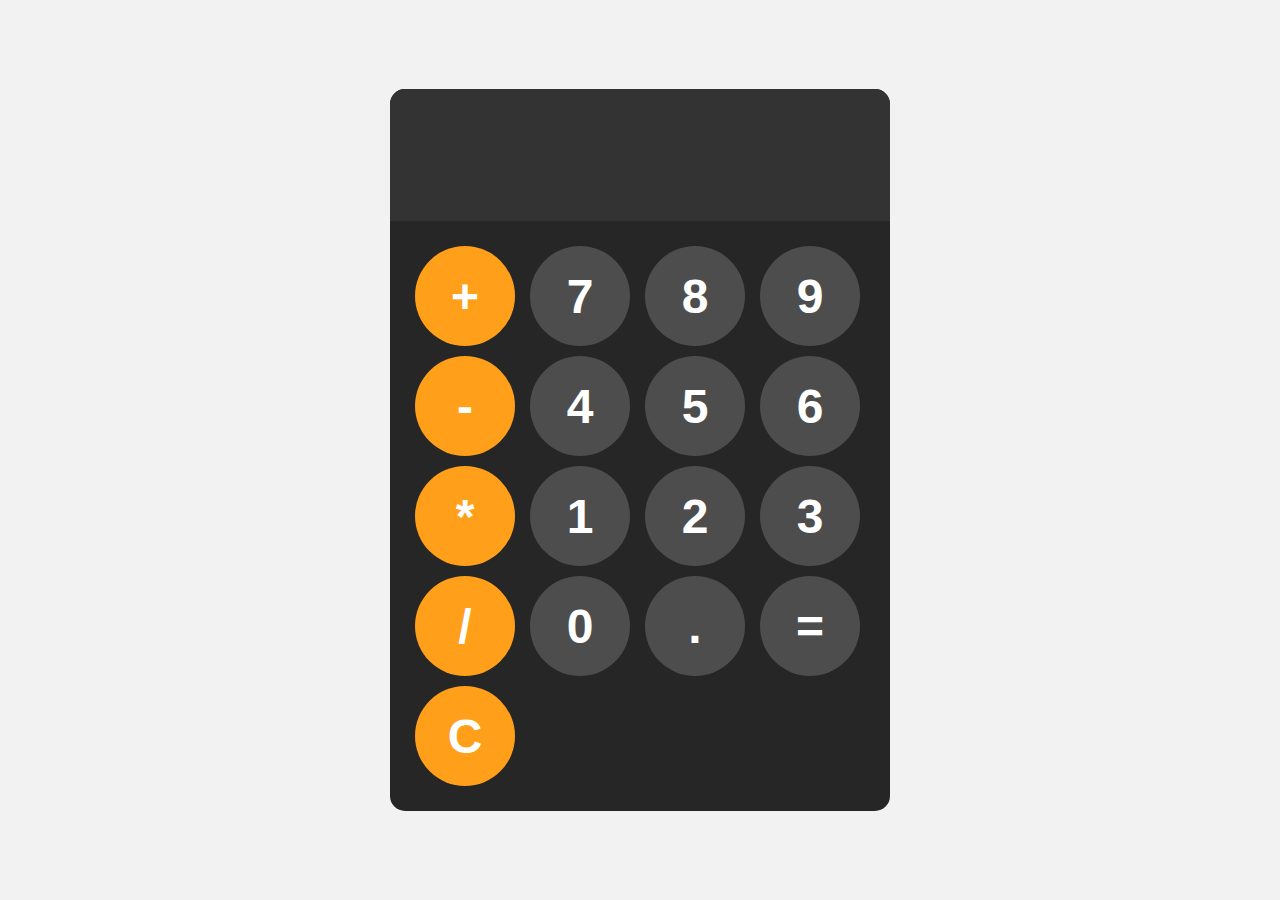
<file: calculator/index.html>
<!DOCTYPE html>
<html lang="en">
<head>
    <meta charset="UTF-8">
    <meta name="viewport" content="width=device-width, initial-scale=1.0">
    <title>Document</title>
    <link rel="stylesheet" href="style.css">
</head>
<body>

    <div id="calculator">
        <input id="display" readonly>
        <div id="keys">
            <button onclick="appendToDisplay('+')" class="operator-btn">+</button>
            <button onclick="appendToDisplay('7')">7</button>
            <button onclick="appendToDisplay('8')">8</button>
            <button onclick="appendToDisplay('9')">9</button>
            <button onclick="appendToDisplay('-')" class="operator-btn">-</button>
            <button onclick="appendToDisplay('4')">4</button>
            <button onclick="appendToDisplay('5')">5</button> 
            <button onclick="appendToDisplay('6')">6</button>
            <button onclick="appendToDisplay('*')" class="operator-btn">*</button>
            <button onclick="appendToDisplay('1')">1</button>
            <button onclick="appendToDisplay('2')">2</button>
            <button onclick="appendToDisplay('3')">3</button>
            <button onclick="appendToDisplay('/')" class="operator-btn">/</button>
            <button onclick="appendToDisplay('0')">0</button>
            <button onclick="appendToDisplay('.')">.</button>
            <button onclick="calculate()">=</button>
            <button onclick="clearDisplay()" class="operator-btn">C</button>
        </div>
    </div>

    <script src="script.js"></script>
</body>
</html>
</file>
<file: calculator/style.css>
body{
    margin: 0;
    display: flex;
    justify-content: center;
    align-items: center;
    height: 100vh;
    background-color: hsl(0, 0%, 95%);
}
#calculator{
    font-family: Arial, sans-serif;
    background-color: hsl(0, 0%, 15%);
    border-radius: 15px;
    max-width: 500px;
    overflow: hidden;
}
#display{
    width: 100%;
    padding: 20px;
    font-size: 5rem;
    text-align: left;
    border: none;
    background-color: hsl(0, 0%, 20%);
    color: white;
}
#keys{
    display: grid;
    grid-template-columns: repeat(4, 1fr);
    gap: 10px;
    padding: 25px;
}
button{
    width: 100px;
    height: 100px;
    border-radius: 50px;
    border: none;
    background-color: hsl(0, 0%, 30%);
    color: white;
    font-size: 3rem;
    font-weight: bold;
    cursor: pointer;
}
button:hover{
    background-color: hsl(0, 0%, 40%);
}
button:active{
    background-color: hsl(0, 0%, 50%);
}
.operator-btn{
    background-color: hsl(35, 100%, 55%);
}
.operator-btn:hover{
    background-color: hsl(35, 100%, 65%);
}
.operator-btn:active{
    background-color: hsl(35, 100%, 75%);
}
</file>
